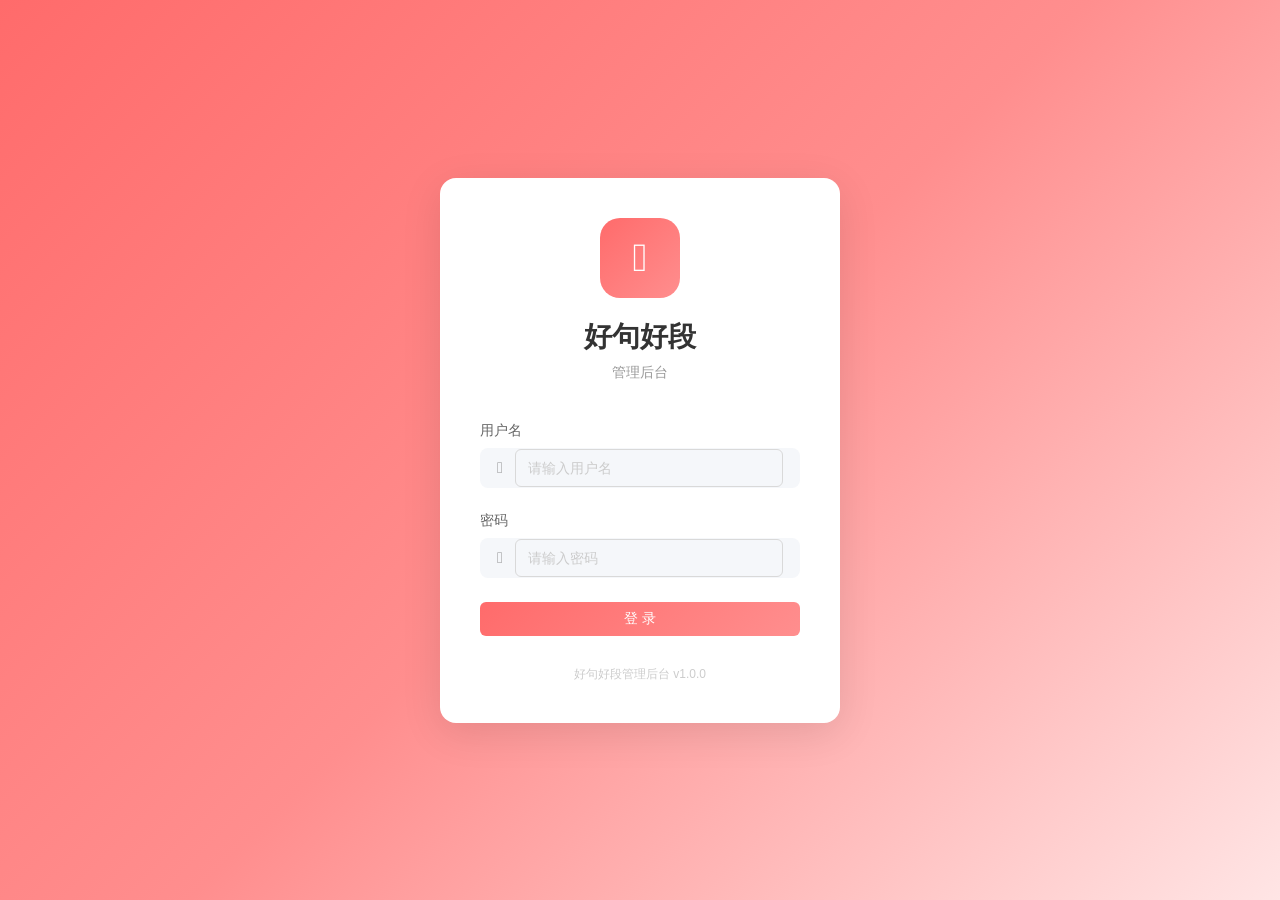
<file: admin/index.html>
<!DOCTYPE html>
<html lang="zh-CN">
<head>
    <meta charset="UTF-8">
    <meta name="viewport" content="width=device-width, initial-scale=1.0">
    <title>好句好段 - 管理后台</title>
    <link rel="stylesheet" href="css/style.css">
</head>
<body class="login-page">
    <div class="login-container">
        <div class="login-header">
            <div class="logo">
                <span class="icon icon-book"></span>
            </div>
            <h1>好句好段</h1>
            <p>管理后台</p>
        </div>
        <form class="login-form" id="loginForm">
            <div class="form-group">
                <label for="username">用户名</label>
                <div class="input-wrap">
                    <span class="icon icon-user"></span>
                    <input type="text" id="username" name="username" placeholder="请输入用户名" autocomplete="off">
                </div>
            </div>
            <div class="form-group">
                <label for="password">密码</label>
                <div class="input-wrap">
                    <span class="icon icon-lock"></span>
                    <input type="password" id="password" name="password" placeholder="请输入密码">
                </div>
            </div>
            <button type="submit" class="btn btn-primary btn-block" id="loginBtn">登 录</button>
        </form>
        <div class="login-footer">
            <p>好句好段管理后台 v1.0.0</p>
        </div>
    </div>

    <script src="js/config.js"></script>
    <script src="js/utils.js"></script>
    <script src="js/index.js"></script>
</body>
</html>
</file>
<file: admin/css/style.css>
* {
    margin: 0;
    padding: 0;
    box-sizing: border-box;
}

html, body {
    height: 100%;
    font-family: -apple-system, BlinkMacSystemFont, 'Segoe UI', 'PingFang SC', 'Hiragino Sans GB', 'Microsoft YaHei', sans-serif;
    font-size: 14px;
    color: #333;
    background-color: #f5f7fa;
}

a {
    text-decoration: none;
    color: inherit;
}

button {
    border: none;
    outline: none;
    cursor: pointer;
    background: none;
    font-family: inherit;
}

input, select, textarea {
    font-family: inherit;
    outline: none;
}

table {
    border-collapse: collapse;
    border-spacing: 0;
}

.icon {
    font-family: 'iconfont' !important;
    font-size: 16px;
    font-style: normal;
    -webkit-font-smoothing: antialiased;
    -moz-osx-font-smoothing: grayscale;
}

.icon-home::before { content: '\e600'; }
.icon-user::before { content: '\e601'; }
.icon-users::before { content: '\e602'; }
.icon-search::before { content: '\e603'; }
.icon-file-text::before { content: '\e604'; }
.icon-category::before { content: '\e605'; }
.icon-share::before { content: '\e606'; }
.icon-plus::before { content: '\e607'; }
.icon-edit::before { content: '\e608'; }
.icon-close::before { content: '\e609'; }
.icon-check-circle::before { content: '\e60a'; color: #52c41a; }
.icon-close-circle::before { content: '\e60b'; color: #ff4d4f; }
.icon-menu::before { content: '\e60c'; }
.icon-book::before { content: '\e60d'; }
.icon-lock::before { content: '\e60e'; }
.icon-logout::before { content: '\e60f'; }
.icon-user-circle::before { content: '\e610'; }
.icon-clock::before { content: '\e611'; }
.icon-eye::before { content: '\e612'; }
.icon-heart::before { content: '\e613'; }
.icon-check::before { content: '\e614'; color: #52c41a; }
.icon-cross::before { content: '\e615'; color: #ff4d4f; }

.btn {
    display: inline-flex;
    align-items: center;
    justify-content: center;
    padding: 8px 16px;
    border-radius: 6px;
    font-size: 14px;
    transition: all 0.3s;
}

.btn-primary {
    background: linear-gradient(135deg, #ff6b6b 0%, #ff8e8e 100%);
    color: #fff;
}

.btn-primary:hover {
    opacity: 0.9;
}

.btn-default {
    background-color: #fff;
    color: #666;
    border: 1px solid #d9d9d9;
}

.btn-default:hover {
    border-color: #ff6b6b;
    color: #ff6b6b;
}

.btn-danger {
    background-color: #ff4d4f;
    color: #fff;
}

.btn-danger:hover {
    opacity: 0.9;
}

.btn-success {
    background-color: #52c41a;
    color: #fff;
}

.btn-success:hover {
    opacity: 0.9;
}

.btn-small {
    padding: 4px 12px;
    font-size: 12px;
}

.btn-block {
    width: 100%;
}

.login-page {
    display: flex;
    align-items: center;
    justify-content: center;
    min-height: 100vh;
    background: linear-gradient(135deg, #ff6b6b 0%, #ff8e8e 50%, #ffe5e5 100%);
}

.login-container {
    width: 400px;
    background: #fff;
    border-radius: 16px;
    padding: 40px;
    box-shadow: 0 10px 40px rgba(0, 0, 0, 0.1);
}

.login-header {
    text-align: center;
    margin-bottom: 40px;
}

.login-header .logo {
    width: 80px;
    height: 80px;
    background: linear-gradient(135deg, #ff6b6b 0%, #ff8e8e 100%);
    border-radius: 20px;
    display: flex;
    align-items: center;
    justify-content: center;
    margin: 0 auto 20px;
}

.login-header .logo .icon {
    font-size: 40px;
    color: #fff;
}

.login-header h1 {
    font-size: 28px;
    color: #333;
    margin-bottom: 8px;
}

.login-header p {
    font-size: 14px;
    color: #999;
}

.login-form .form-group {
    margin-bottom: 24px;
}

.login-form label {
    display: block;
    font-size: 14px;
    color: #666;
    margin-bottom: 8px;
}

.login-form .input-wrap {
    display: flex;
    align-items: center;
    background: #f5f7fa;
    border-radius: 8px;
    padding: 0 16px;
    border: 1px solid transparent;
    transition: all 0.3s;
}

.login-form .input-wrap:focus-within {
    border-color: #ff6b6b;
    background: #fff;
}

.login-form .input-wrap .icon {
    color: #999;
    margin-right: 12px;
}

.login-form input {
    flex: 1;
    background: transparent;
    border: none;
    padding: 14px 0;
    font-size: 14px;
    color: #333;
}

.login-form input::placeholder {
    color: #ccc;
}

.login-footer {
    text-align: center;
    margin-top: 30px;
}

.login-footer p {
    font-size: 12px;
    color: #ccc;
}

.app-container {
    display: flex;
    min-height: 100vh;
}

.sidebar {
    width: 220px;
    background: linear-gradient(180deg, #1a1a2e 0%, #16213e 100%);
    display: flex;
    flex-direction: column;
    transition: all 0.3s;
}

.sidebar.collapsed {
    width: 60px;
}

.sidebar-header {
    display: flex;
    align-items: center;
    padding: 20px;
    border-bottom: 1px solid rgba(255, 255, 255, 0.1);
}

.sidebar-header .icon {
    font-size: 28px;
    color: #ff6b6b;
    margin-right: 12px;
}

.sidebar-header h1 {
    font-size: 18px;
    color: #fff;
    white-space: nowrap;
}

.sidebar.collapsed .sidebar-header h1 {
    display: none;
}

.sidebar-nav {
    flex: 1;
    padding: 20px 0;
}

.nav-item {
    display: flex;
    align-items: center;
    padding: 14px 20px;
    color: rgba(255, 255, 255, 0.7);
    transition: all 0.3s;
    cursor: pointer;
}

.nav-item .icon {
    font-size: 18px;
    margin-right: 12px;
}

.nav-item:hover {
    color: #fff;
    background: rgba(255, 255, 255, 0.1);
}

.nav-item.active {
    color: #fff;
    background: linear-gradient(90deg, rgba(255, 107, 107, 0.3) 0%, transparent 100%);
    border-left: 3px solid #ff6b6b;
}

.sidebar.collapsed .nav-item {
    justify-content: center;
    padding: 14px;
}

.sidebar.collapsed .nav-item .icon {
    margin-right: 0;
}

.sidebar.collapsed .nav-item span:last-child {
    display: none;
}

.main-content {
    flex: 1;
    display: flex;
    flex-direction: column;
    overflow: hidden;
}

.main-header {
    display: flex;
    align-items: center;
    justify-content: space-between;
    padding: 16px 24px;
    background: #fff;
    border-bottom: 1px solid #e8e8e8;
    box-shadow: 0 2px 8px rgba(0, 0, 0, 0.04);
}

.header-left {
    display: flex;
    align-items: center;
}

.menu-toggle {
    display: none;
    padding: 8px;
    border-radius: 4px;
    transition: all 0.3s;
}

.menu-toggle:hover {
    background: #f5f7fa;
}

.menu-toggle .icon {
    font-size: 20px;
    color: #666;
}

.page-title {
    font-size: 18px;
    font-weight: 600;
    color: #333;
}

.header-right {
    display: flex;
    align-items: center;
}

.user-info {
    display: flex;
    align-items: center;
    padding: 8px 16px;
    border-radius: 8px;
    cursor: pointer;
    position: relative;
    transition: all 0.3s;
}

.user-info:hover {
    background: #f5f7fa;
}

.user-info .icon {
    font-size: 24px;
    color: #ff6b6b;
    margin-right: 8px;
}

.user-dropdown {
    position: absolute;
    top: 100%;
    right: 0;
    margin-top: 8px;
    background: #fff;
    border-radius: 8px;
    box-shadow: 0 4px 20px rgba(0, 0, 0, 0.15);
    min-width: 120px;
    display: none;
    z-index: 1000;
}

.user-info:hover .user-dropdown {
    display: block;
}

.logout-btn {
    width: 100%;
    padding: 12px 16px;
    display: flex;
    align-items: center;
    justify-content: center;
    color: #666;
    transition: all 0.3s;
    border-radius: 8px;
}

.logout-btn:hover {
    background: #fff1f0;
    color: #ff4d4f;
}

.logout-btn .icon {
    margin-right: 8px;
}

.content-wrapper {
    flex: 1;
    overflow-y: auto;
    padding: 24px;
}

.page-content {
    display: none;
}

.page-content.active {
    display: block;
}

.stats-cards {
    display: grid;
    grid-template-columns: repeat(4, 1fr);
    gap: 24px;
    margin-bottom: 24px;
}

.stat-card {
    background: #fff;
    border-radius: 12px;
    padding: 24px;
    display: flex;
    align-items: center;
    box-shadow: 0 2px 8px rgba(0, 0, 0, 0.04);
    transition: all 0.3s;
}

.stat-card:hover {
    transform: translateY(-4px);
    box-shadow: 0 8px 24px rgba(0, 0, 0, 0.1);
}

.stat-icon {
    width: 60px;
    height: 60px;
    background: linear-gradient(135deg, #ffe5e5 0%, #fff0f0 100%);
    border-radius: 12px;
    display: flex;
    align-items: center;
    justify-content: center;
    margin-right: 20px;
}

.stat-icon .icon {
    font-size: 28px;
    color: #ff6b6b;
}

.stat-icon.blue {
    background: linear-gradient(135deg, #e6f7ff 0%, #f0f7ff 100%);
}

.stat-icon.blue .icon {
    color: #1890ff;
}

.stat-icon.orange {
    background: linear-gradient(135deg, #fff7e6 0%, #fffaf0 100%);
}

.stat-icon.orange .icon {
    color: #fa8c16;
}

.stat-icon.green {
    background: linear-gradient(135deg, #f6ffed 0%, #f0fff4 100%);
}

.stat-icon.green .icon {
    color: #52c41a;
}

.stat-info {
    flex: 1;
}

.stat-value {
    font-size: 32px;
    font-weight: 600;
    color: #333;
    margin-bottom: 4px;
}

.stat-label {
    font-size: 14px;
    color: #999;
}

.chart-section {
    display: grid;
    grid-template-columns: repeat(2, 1fr);
    gap: 24px;
}

.chart-card {
    background: #fff;
    border-radius: 12px;
    padding: 24px;
    box-shadow: 0 2px 8px rgba(0, 0, 0, 0.04);
}

.chart-card h3 {
    font-size: 16px;
    font-weight: 600;
    color: #333;
    margin-bottom: 20px;
    padding-bottom: 12px;
    border-bottom: 1px solid #f0f0f0;
}

.recent-list {
    max-height: 300px;
    overflow-y: auto;
}

.recent-item {
    display: flex;
    align-items: center;
    justify-content: space-between;
    padding: 12px 0;
    border-bottom: 1px solid #f5f5f5;
}

.recent-item:last-child {
    border-bottom: none;
}

.recent-info {
    flex: 1;
}

.recent-info .name {
    font-size: 14px;
    color: #333;
    margin-bottom: 4px;
}

.recent-info .meta {
    font-size: 12px;
    color: #999;
}

.recent-status {
    padding: 4px 12px;
    border-radius: 4px;
    font-size: 12px;
}

.status-pending {
    background: #fff7e6;
    color: #fa8c16;
}

.empty-text {
    text-align: center;
    padding: 40px 0;
    color: #999;
}

.page-header {
    display: flex;
    align-items: center;
    justify-content: space-between;
    margin-bottom: 24px;
}

.page-header h2 {
    font-size: 20px;
    font-weight: 600;
    color: #333;
}

.search-box,
.filter-box {
    display: flex;
    align-items: center;
    gap: 12px;
}

.search-box input,
.filter-box input,
.filter-box select {
    padding: 8px 12px;
    border: 1px solid #d9d9d9;
    border-radius: 6px;
    font-size: 14px;
    color: #333;
    transition: all 0.3s;
}

.search-box input:focus,
.filter-box input:focus,
.filter-box select:focus {
    border-color: #ff6b6b;
}

.table-container {
    background: #fff;
    border-radius: 12px;
    overflow: hidden;
    box-shadow: 0 2px 8px rgba(0, 0, 0, 0.04);
}

.data-table {
    width: 100%;
}

.data-table thead {
    background: #fafafa;
}

.data-table th,
.data-table td {
    padding: 14px 16px;
    text-align: left;
    border-bottom: 1px solid #f0f0f0;
}

.data-table th {
    font-weight: 600;
    color: #666;
    font-size: 14px;
    white-space: nowrap;
}

.data-table td {
    color: #333;
    font-size: 14px;
}

.data-table tr:last-child td {
    border-bottom: none;
}

.data-table tr:hover {
    background: #fafafa;
}

.data-table .text-center {
    text-align: center;
}

.status-badge {
    display: inline-block;
    padding: 4px 12px;
    border-radius: 4px;
    font-size: 12px;
}

.status-pending {
    background: #fff7e6;
    color: #fa8c16;
}

.status-approved {
    background: #f6ffed;
    color: #52c41a;
}

.status-rejected {
    background: #fff1f0;
    color: #ff4d4f;
}

.action-btns {
    display: flex;
    gap: 8px;
}

.action-btns .btn {
    padding: 4px 8px;
    font-size: 12px;
}

.content-preview {
    max-width: 300px;
    overflow: hidden;
    text-overflow: ellipsis;
    white-space: nowrap;
}

.pagination-container {
    display: flex;
    justify-content: flex-end;
    padding: 20px 0;
}

.pagination {
    display: flex;
    align-items: center;
    gap: 8px;
}

.page-btn,
.page-num {
    display: flex;
    align-items: center;
    justify-content: center;
    min-width: 32px;
    height: 32px;
    padding: 0 12px;
    border: 1px solid #d9d9d9;
    border-radius: 4px;
    font-size: 14px;
    color: #666;
    cursor: pointer;
    transition: all 0.3s;
}

.page-btn:hover:not(.disabled),
.page-num:hover:not(.active) {
    border-color: #ff6b6b;
    color: #ff6b6b;
}

.page-btn.disabled {
    cursor: not-allowed;
    opacity: 0.5;
}

.page-num.active {
    background: linear-gradient(135deg, #ff6b6b 0%, #ff8e8e 100%);
    border-color: #ff6b6b;
    color: #fff;
}

.page-ellipsis {
    color: #999;
    padding: 0 4px;
}

.modal {
    position: fixed;
    top: 0;
    left: 0;
    width: 100%;
    height: 100%;
    z-index: 2000;
    display: none;
}

.modal.active {
    display: block;
}

.modal-mask {
    position: absolute;
    top: 0;
    left: 0;
    width: 100%;
    height: 100%;
    background: rgba(0, 0, 0, 0.5);
}

.modal-content {
    position: absolute;
    top: 50%;
    left: 50%;
    transform: translate(-50%, -50%);
    background: #fff;
    border-radius: 12px;
    width: 500px;
    max-width: 90vw;
    max-height: 90vh;
    display: flex;
    flex-direction: column;
}

.modal-content.large {
    width: 700px;
}

.modal-header {
    display: flex;
    align-items: center;
    justify-content: space-between;
    padding: 16px 24px;
    border-bottom: 1px solid #f0f0f0;
}

.modal-header h3 {
    font-size: 18px;
    font-weight: 600;
    color: #333;
}

.modal-close {
    padding: 4px;
    border-radius: 4px;
    transition: all 0.3s;
}

.modal-close:hover {
    background: #f5f7fa;
}

.modal-close .icon {
    font-size: 20px;
    color: #999;
}

.modal-body {
    flex: 1;
    padding: 24px;
    overflow-y: auto;
}

.modal-footer {
    display: flex;
    align-items: center;
    justify-content: flex-end;
    padding: 16px 24px;
    border-top: 1px solid #f0f0f0;
    gap: 12px;
}

.form-group {
    margin-bottom: 20px;
}

.form-group:last-child {
    margin-bottom: 0;
}

.form-group label {
    display: block;
    font-size: 14px;
    color: #666;
    margin-bottom: 8px;
}

.form-group label .required {
    color: #ff4d4f;
}

.form-group input,
.form-group select,
.form-group textarea {
    width: 100%;
    padding: 10px 12px;
    border: 1px solid #d9d9d9;
    border-radius: 6px;
    font-size: 14px;
    color: #333;
    transition: all 0.3s;
}

.form-group input:focus,
.form-group select:focus,
.form-group textarea:focus {
    border-color: #ff6b6b;
}

.form-group textarea {
    min-height: 120px;
    resize: vertical;
}

.detail-content {
    margin-bottom: 20px;
}

.detail-row {
    display: flex;
    margin-bottom: 12px;
}

.detail-label {
    width: 80px;
    color: #999;
    flex-shrink: 0;
}

.detail-value {
    flex: 1;
    color: #333;
    word-break: break-all;
}

.detail-full {
    background: #fafafa;
    border-radius: 8px;
    padding: 16px;
    margin-top: 16px;
}

.detail-full .detail-label {
    margin-bottom: 12px;
    display: block;
}

.detail-full .detail-value {
    line-height: 1.8;
    white-space: pre-wrap;
}

.toast {
    position: fixed;
    top: 20px;
    left: 50%;
    transform: translateX(-50%);
    background: #fff;
    padding: 12px 24px;
    border-radius: 8px;
    box-shadow: 0 4px 20px rgba(0, 0, 0, 0.15);
    display: flex;
    align-items: center;
    gap: 8px;
    z-index: 3000;
    animation: slideDown 0.3s ease;
    transition: opacity 0.3s;
}

@keyframes slideDown {
    from {
        opacity: 0;
        transform: translateX(-50%) translateY(-20px);
    }
    to {
        opacity: 1;
        transform: translateX(-50%) translateY(0);
    }
}

.loading-mask {
    position: fixed;
    top: 0;
    left: 0;
    width: 100%;
    height: 100%;
    background: rgba(255, 255, 255, 0.8);
    display: flex;
    align-items: center;
    justify-content: center;
    z-index: 3000;
}

.loading-content {
    display: flex;
    flex-direction: column;
    align-items: center;
}

.loading-spinner {
    width: 40px;
    height: 40px;
    border: 3px solid #f0f0f0;
    border-top-color: #ff6b6b;
    border-radius: 50%;
    animation: spin 0.8s linear infinite;
}

@keyframes spin {
    to {
        transform: rotate(360deg);
    }
}

.loading-content p {
    margin-top: 12px;
    font-size: 14px;
    color: #666;
}

.confirm-modal {
    position: fixed;
    top: 0;
    left: 0;
    width: 100%;
    height: 100%;
    z-index: 2500;
}

.confirm-mask {
    position: absolute;
    top: 0;
    left: 0;
    width: 100%;
    height: 100%;
    background: rgba(0, 0, 0, 0.5);
}

.confirm-content {
    position: absolute;
    top: 50%;
    left: 50%;
    transform: translate(-50%, -50%);
    background: #fff;
    border-radius: 12px;
    width: 400px;
    max-width: 90vw;
}

.confirm-header {
    padding: 20px 24px 12px;
}

.confirm-header h3 {
    font-size: 18px;
    font-weight: 600;
    color: #333;
}

.confirm-body {
    padding: 0 24px 24px;
}

.confirm-body p {
    font-size: 14px;
    color: #666;
    line-height: 1.6;
}

.confirm-footer {
    display: flex;
    border-top: 1px solid #f0f0f0;
}

.confirm-footer .btn {
    flex: 1;
    border-radius: 0;
    padding: 14px;
}

.confirm-footer .btn:first-child {
    border-bottom-left-radius: 12px;
}

.confirm-footer .btn:last-child {
    border-bottom-right-radius: 12px;
}

@media (max-width: 1200px) {
    .stats-cards {
        grid-template-columns: repeat(2, 1fr);
    }
    
    .chart-section {
        grid-template-columns: 1fr;
    }
}

@media (max-width: 768px) {
    .sidebar {
        position: fixed;
        left: -220px;
        top: 0;
        height: 100%;
        z-index: 100;
    }
    
    .sidebar.active {
        left: 0;
    }
    
    .menu-toggle {
        display: block;
    }
    
    .stats-cards {
        grid-template-columns: 1fr;
    }
    
    .table-container {
        overflow-x: auto;
    }
    
    .data-table {
        min-width: 800px;
    }
}
</file>
